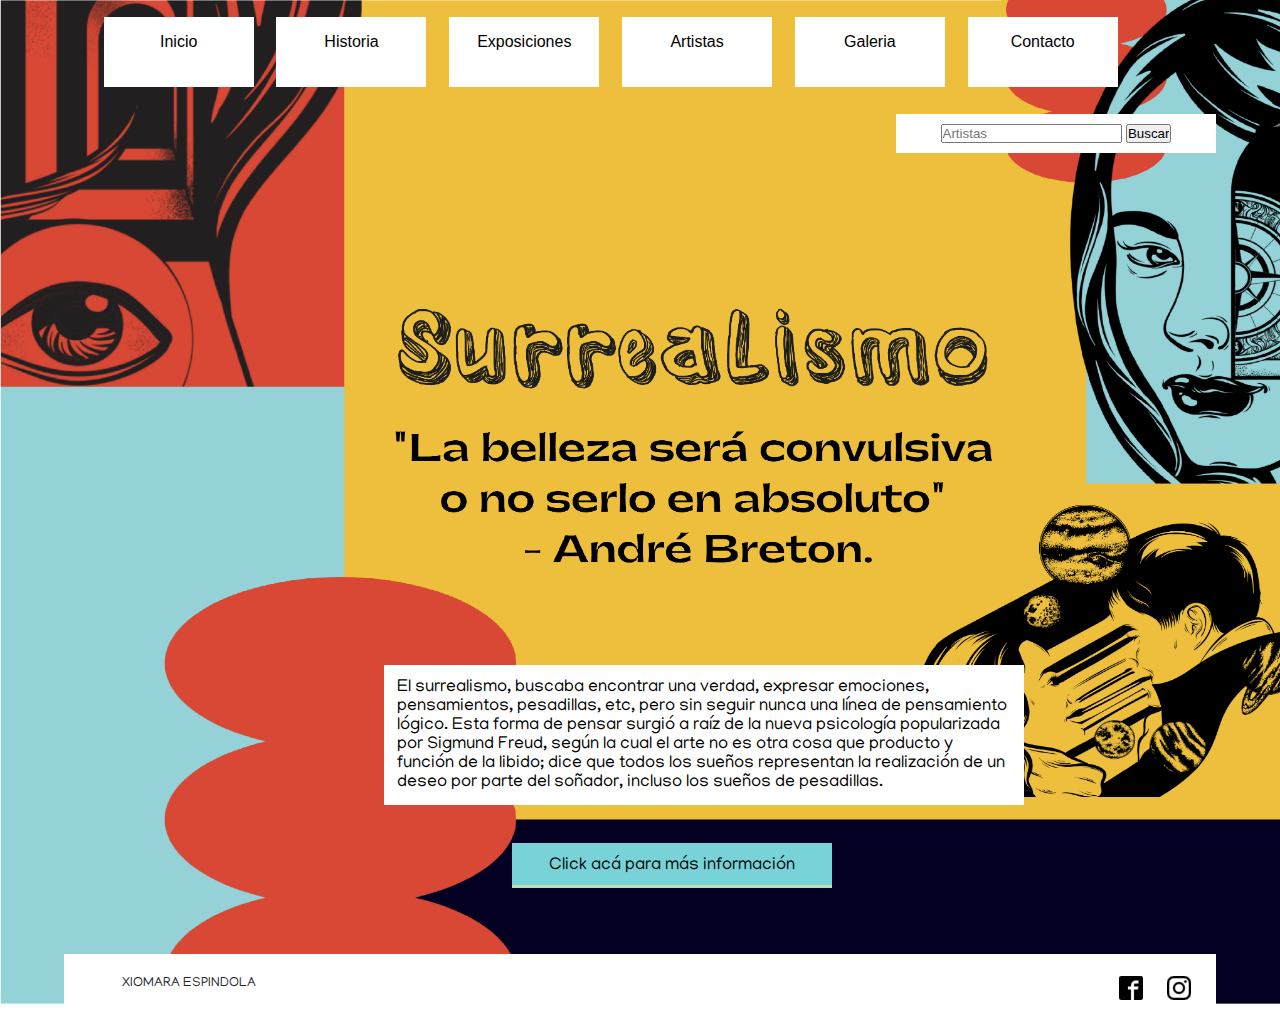
<file: index.html>
<!DOCTYPE html>
<html>
<head>
	<title> Surrealismo</title>
	<meta charset="utf-8">
	<meta name="viewport" content="width=device-width, initial-scale=1.0">
	<link rel="stylesheet" type="text/css" href="estiloindex.css">
</head>
<body >
<main> <div id="fondoindex">
<header> 
 <ul class="navbar">
 	            <li><a href="index.html"> Inicio</a></li>
				<li><a href="historia.html"> Historia </a></li> 
				<li><a href="exposiciones.html"> Exposiciones</a></li> 
				<li><a href="#">Artistas</a> 
					<ul>
						<li><a href="dali.html">Dalí</a></li>
						<li><a href="ernst.html">Ernst</a></li>
						<li><a href="miro.html">Miró</a></li>
						<li><a href="magri.html">Magritte</a></li>
					</ul>
				</li>
				<li><a href="galeria.html"> Galeria</a></li>
				<li><a href="contacto.html"> Contacto</a></li>
				

			</ul>  </header>
			<section> <form id="cajabuscador" action="contacto.php" method="post" target="_blank">
<input type="search" name="buscador" placeholder="Artistas">

    <input type="submit" value="Buscar">



</form>   <div id="textoindex"> El surrealismo, buscaba encontrar una verdad, expresar emociones, pensamientos, pesadillas, etc, pero sin seguir nunca una línea de pensamiento lógico. Esta forma de pensar surgió a raíz de la nueva psicología popularizada por Sigmund Freud, según la cual el arte no es otra cosa que producto y función de la libido; dice que todos los sueños representan la realización de un deseo por parte del soñador, incluso los sueños de pesadillas.</div> <a href="historia.html"> <div id="boton1">Click acá para más información </div> </a>  </section> 

<footer >  
			<div id="nombre"> <a href="#"> XIOMARA ESPINDOLA </a> 
			<div id="redes">
				<ul><li> <a href="#" target="_blanck"><img src="2.png"></a></li>
				
					<li> <a href="#" target="_blanck"><img src="1.png"></a></li>
					
				</ul>
			</div> </footer></div>
</main>

</body> 
</html>
</file>
<file: estiloindex.css>
@import url('https://fonts.googleapis.com/css2?family=Manjari&family=Rampart+One&display=swap');


*{ 
    margin: 0;
    padding: 0; 
    box-sizing: border-box;}
body{ 
 
 font-family: 'Manjari', sans-serif;

	}

main{
	width: 100%;
	height: 940px;	
	margin-left: auto;
	margin-right: auto;  
	

 }
header{
	width: 90%;
	height: 50px;
	
	
	
	}

section{
	width: 100%;
	height: 840px;
	
	
	margin-left: auto;
	margin-right: auto;
	 font-family: 'Manjari', sans-serif;
   
   }

footer{
	width: 90%;
	height: 50px;
	
	margin-left: auto;
	margin-right: auto;
	 font-family: 'Manjari', sans-serif;
	 
	 background-color:  #ffffff;



}  
.navbar{
	
  margin: 0;
  
	
    
	
}
.navbar li{
		
display: inline-block;
  float: center;
  width: calc(90% / 6);
}

.navbar li	a { 
	 margin-top: 10%;
	 margin-left: 60%;
	  display: block;
  min-width: 150px;
  height: 70px;
  text-align: center;
  line-height: 30px;
  font-family: "Helvetica Neue", Helvetica, Arial, sans-serif;
  color: black;
  background-color: white;
  text-decoration: none;
  padding-top: 30px;
  
	
	}


#nombre{ 
	     
	     margin-left: 5%;
	     padding-top: 1.75%;}

#nombre a{ font-size: 10pt;
	       color: #1e272e;
	       text-decoration:	none; 
	       	}

#redes li{
	display: inline;
}
#redes li	a {
	
	
	    
	float: right;

	padding: 1%;
    
   margin-top: -2.5%;
   margin-right: 3px;


	
}
#redes{ margin-right: 1%;

	   }

#fondoindex {  
background-image: url(fotoindex.png);
    background-size: cover;
   background-repeat: no-repeat;
    }


#fondohistoria { background-image: url( 
	historiafondo2.png);
    background-size: cover;
   background-repeat: no-repeat; 
  
     }


  #textohistoria {color:black;
        font-size: 13pt;
        
        margin-top: 1%;
        margin-left: 30%;
        padding: 2%;

        background-color: #F0412D; 
	    width: 65%;
	    } 


#imgmanifiesto{ 
                margin-top: -22%;
                margin-left: 58%;}


 #textomanifiesto {color:black;
        font-size: 12pt;
       
        margin-top: 20%;
        margin-left: 25%;
        padding: 0.5%;
        background-color: white; 
	    width: 30%;
	    } 

#footercontacto { margin-top: 50%; }
#fondocontacto{ background-image: url( 
	fondocontacto10.png);
    background-size: cover;
   background-repeat: no-repeat;  }


#titulocontacto{ color:black;
        font-size: 10pt;
        
        margin-top: -8%;
        margin-left: 10%;
        padding: 0.5%;
        background-color: white; 
	    width: 30%; }


#textcontacto{ color:black;
        font-size: 10pt;
        
        margin-top: -8%;
        margin-left: 20%;
        padding: 0.5%;
        background-color: white; 
	    width: 30%; }

form{
    background-color: #F0412D;
    width: 60%;

 text-align: center;
    margin-left: 18%;
    margin-top: 2%;
    
    float: center;
    padding: 35px;
     font-family: 'Rubik', sans-serif;

}

.cajas{
    width: 90%;
}

.boton{
    width: 80px;
    height: 30px;
    color: black;
    background-color: #78D3D8;
     font-family: 'Rubik', sans-serif;

   
}




#textoimgcontacto {color:black;
        font-size: 13pt;
        
        margin-top: 1%;
        margin-left: 28%;
        padding: 1%;

        background-color: white; 
	    width: 39.5%;
	    } 

#imgcontacto{ margin-left: 28%;
	          margin-top: 4%;
              }




#footergaleria{ margin-top: 50%;
}
 
#imggaleria1 { margin-left: 13%;
	          margin-top: 5%;
              }
#textogal1 {color:black;
        font-size: 15pt;
        
        margin-top: 1%;
        margin-left: 13%;
        padding: 1%;
        text-decoration: none;
        background-color: #FBBE25; 
	    width: 20%;
	    } 

#imggaleria2 { margin-left: 55%;
	          margin-top: -33%;
              }
#textogal2 {color:black;
        font-size: 15pt;
        
        margin-top: 1%;
        margin-left: 55%;
        padding: 1%;

        background-color: #FBBE25; 
	    width: 20%;
	    text-decoration: none;
	    } 

#imggaleria3 { margin-left: 13%;
	          margin-top:5%;
              }
#textogal3 {color:black;
        font-size: 15pt;
        
        margin-top: 1%;
        margin-left: 13%;
        padding: 1%;
        text-decoration: none;
        background-color: #FBBE25; 
	    width: 20%;
	    } 

#imggaleria4 { margin-left: 55%;
	          margin-top: -32%;
              }
#textogal4 {color:black;
        font-size: 15pt;
        
        margin-top: 1%;
        margin-left: 55%;
        padding: 1%;

        background-color: #FBBE25; 
	    width: 20%;
	    text-decoration: none;
	    } 

#imggaleria5{ margin-left: 13%;
	          margin-top: 3%;
              }
#textogal5 {color:black;
        font-size: 15pt;
        
        margin-top: 1%;
        margin-left: 13%;
        padding: 1%;
        text-decoration: none;
        background-color: #FBBE25; 
	    width: 20%;
	    } 

#imggaleria6 { margin-left: 55%;
	          margin-top: -30%;
              }
#textogal6{color:black;
        font-size: 15pt;
        
        margin-top: 1%;
        margin-left: 55%;
        padding: 1%;

        background-color: #FBBE25; 
	    width: 20%;
	    text-decoration: none;
	    } 

#fondogaleria{ background-image: url( 
	fondogaleriaa.png);
    background-size: cover;
   background-repeat: no-repeat;  }


#fondoexp{ background-image: url( 
	fondoexpo.png);
    background-size: cover;
   background-repeat: no-repeat;  }

#fondodali{ background-image: url( 
	fondodali.png);
    background-size: cover;
   background-repeat: no-repeat;  }
#fondoernst{ background-image: url( 
	fondoernst.png);
    background-size: cover;
   background-repeat: no-repeat;  }
   #fondomiro{ background-image: url( 
	fondomiro.png);
    background-size: cover;
   background-repeat: no-repeat;  }
    #fondomagri{ background-image: url( 
	fondomagri.png);
    background-size: cover;
   background-repeat: no-repeat;  }

#footerexpo{ margin-top: 72%; }

#imgexp1 { margin-left: 13%;
	          margin-top: 1%;
              }
#textoexp1 {color:black;
        font-size: 15pt;
        
        margin-top: 1%;
        margin-left: 13%;
        padding: 1%;
        text-decoration: none;
        background-color: #F0412D; 
	    width: 35%;
	    } 

#imgexp2 { margin-left: 55%;
	          margin-top: -37%;
              }
#textoexp2 {color:black;
        font-size: 15pt;
        
        margin-top: 1%;
        margin-left: 55%;
        padding: 1%;

        background-color:#F0412D; 
	    width: 20%;
	    text-decoration: none;
	    } 

#imgexp3 { margin-left: 13%;
	          margin-top: 7%;
              }
#textoexp3 {color:black;
        font-size: 15pt;
        
        margin-top: 1%;
        margin-left: 13%;
        padding: 1%;
        text-decoration: none;
        background-color: #F0412D; 
	    width: 20%;
	    } 

#imgexp4 { margin-left: 55%;
	          margin-top: -33%;
              }
#textoexp4 {color:black;
        font-size: 15pt;
        
        margin-top: 2%;
        margin-left: 55%;
        padding: 1%;

        background-color: #F0412D; 
	    width: 30%;
	    text-decoration: none;
	    } 

#imgexp5{ margin-left: 13%;
	          margin-top: 3%;
              }
#textoexp5 {color:black;
        font-size: 15pt;
        
        margin-top: 1%;
        margin-left: 13%;
        padding: 1%;
        text-decoration: none;
        background-color: #F0412D; 
	    width: 30%;
	    } 

#imgexp6 { margin-left: 55%;
	          margin-top: -26%;
              }
#textoexp6{color:black;
        font-size: 15pt;
        
        margin-top: 1%;
        margin-left: 55%;
        padding: 1%;

        background-color: #F0412D; 
	    width: 30%;
	    text-decoration: none;
	    } 




	
			
		
			ul, ol {
				list-style:none;
			}
			
			.navbar > li {
				float:left;
			}
			
			.navbar li a {
				background-color: white;
				color:black;
				text-decoration:none;
				padding:10px 12px;
				display:block;

			}
			
			.navbar li a:hover {
				background-color:#434343;
			}
			
			.navbar li ul {
				display:none;
				position:absolute;
				min-width:140px;
			}
			
			.navbar li:hover > ul {
				display:block;

			}
			
			.navbar li ul li {
				position:relative;
				float: left;
				width: calc(100% / 4);


			}
			
#titulodali{ color:black;
        font-size: 25pt;
        padding: 1.5%;
        background-color: #FBBE25; 
	    width: 25%; 
	    margin-top: 4%;
	    margin-left: 35%;
	     text-align: center;}

#textodali{
    background-color: #F0412D;
    width: 50%;


    margin-left: 43%;
    margin-top: 3%;
    
    float: center;
    padding: 40px;
    

}

#imgdali { margin-left: 10%;
	          margin-top: -48%;
              }

#tituloernst{ color:black;
        font-size: 25pt;
        padding: 1.5%;
        background-color: #78D3D8; 
	    width: 25%; 
	    margin-top: 1%;
	    margin-left: 35%;
	     text-align: center;}

#textoernst{
    background-color: #F0412D;
    width: 40%;


    margin-left: 50%;
    margin-top: 3%;
    
    float: center;
    padding: 40px;
    

}

#imgernst { margin-left: 50%;
	          margin-top:  -1%;
              }

#imgernst1 { margin-left: 9%;
	          margin-top: -52.5%;
	          
              }

#titulomiro{ color:black;
        font-size: 25pt;
        padding: 1.5%;
        background-color: #FBBE25; 
	    width: 25%; 
	    margin-top: 5%;
	    margin-left: 35%;
	     text-align: center;}

#textomiro{
    background-color: #F0412D;
    width: 40%;


    margin-left: 50%;
    margin-top: 3%;
    
    float: center;
    padding: 40px;
    

}

#imgmiro { margin-left: 10%;
	          margin-top: -41%;
              }


#titulomagri{ color:black;
        font-size: 25pt;
        padding: 1.5%;
        background-color: #FBBE25; 
	    width: 25%; 
	    margin-top: 1%;
	    margin-left: 35%;
	     text-align: center;}

#textomagri{
    background-color: #F0412D;
    width: 40%;


    margin-left: 50%;
    margin-top: 1%;
    
    float: center;
    padding: 40px;
    

}

#imgmagri { margin-left: 10%;
	          margin-top: -54%;
              }

#cajabuscador { margin-left: 70%;
	background-color: white;
    width: 25%;

 
    margin-left: 70%;
    margin-top: 5%;
    

    padding:10px; 
     font-family: 'Rubik', sans-serif;
                   }

   #titulogaleria{ color:black;
        font-size: 25pt;
        padding: 1.5%;
        background-color: #FBBE25; 
	    width: 20%; 
	    margin-top: -4%;
	    margin-left: 40%;
	     text-align: center;}


 #tituloexp{ color: white;
        font-size: 25pt;
        padding: 1.5%;
        background-color: #010024; 
	    width: 25%; 
	    margin-top: -4%;
	    margin-left: 38%;
	     text-align: center;}

 #titulohistoria{ color: black;
        font-size: 25pt;
        padding: 1.5%;
        background-color: #78D3D8; 
	    width: 25%; 
	    margin-top: -3%;
	    margin-left: 38%;
	     text-align: center;}


iframe{ margin-left: 15%; 
        margin-top: 3%;}

#textovideoyoutube {color:black;
        font-size: 13pt;
        
        margin-top: -10%;
        margin-left: 67%;
        padding: 1%;

        background-color: white; 
	    width: 25%;
	    } 
#textoindex {color:black;
        font-size: 13pt;
        
        margin-top: 40%;
        margin-left: 30%;
        padding: 1%;

        background-color: white; 
	    width: 50%;
	    } 
#boton1{ text-decoration: none;
	    color:black;
        font-size: 13pt;
        text-align: center;
        margin-top: 3%;
        margin-left: 40%;
        padding: 1%;
        box-shadow: inset 0 -3px 0 0 #bdb;
        background-color: #78D3D8 ; 
	    width: 25%;
	    } 

a{ text-decoration: none;
   color:black; }
</file>
